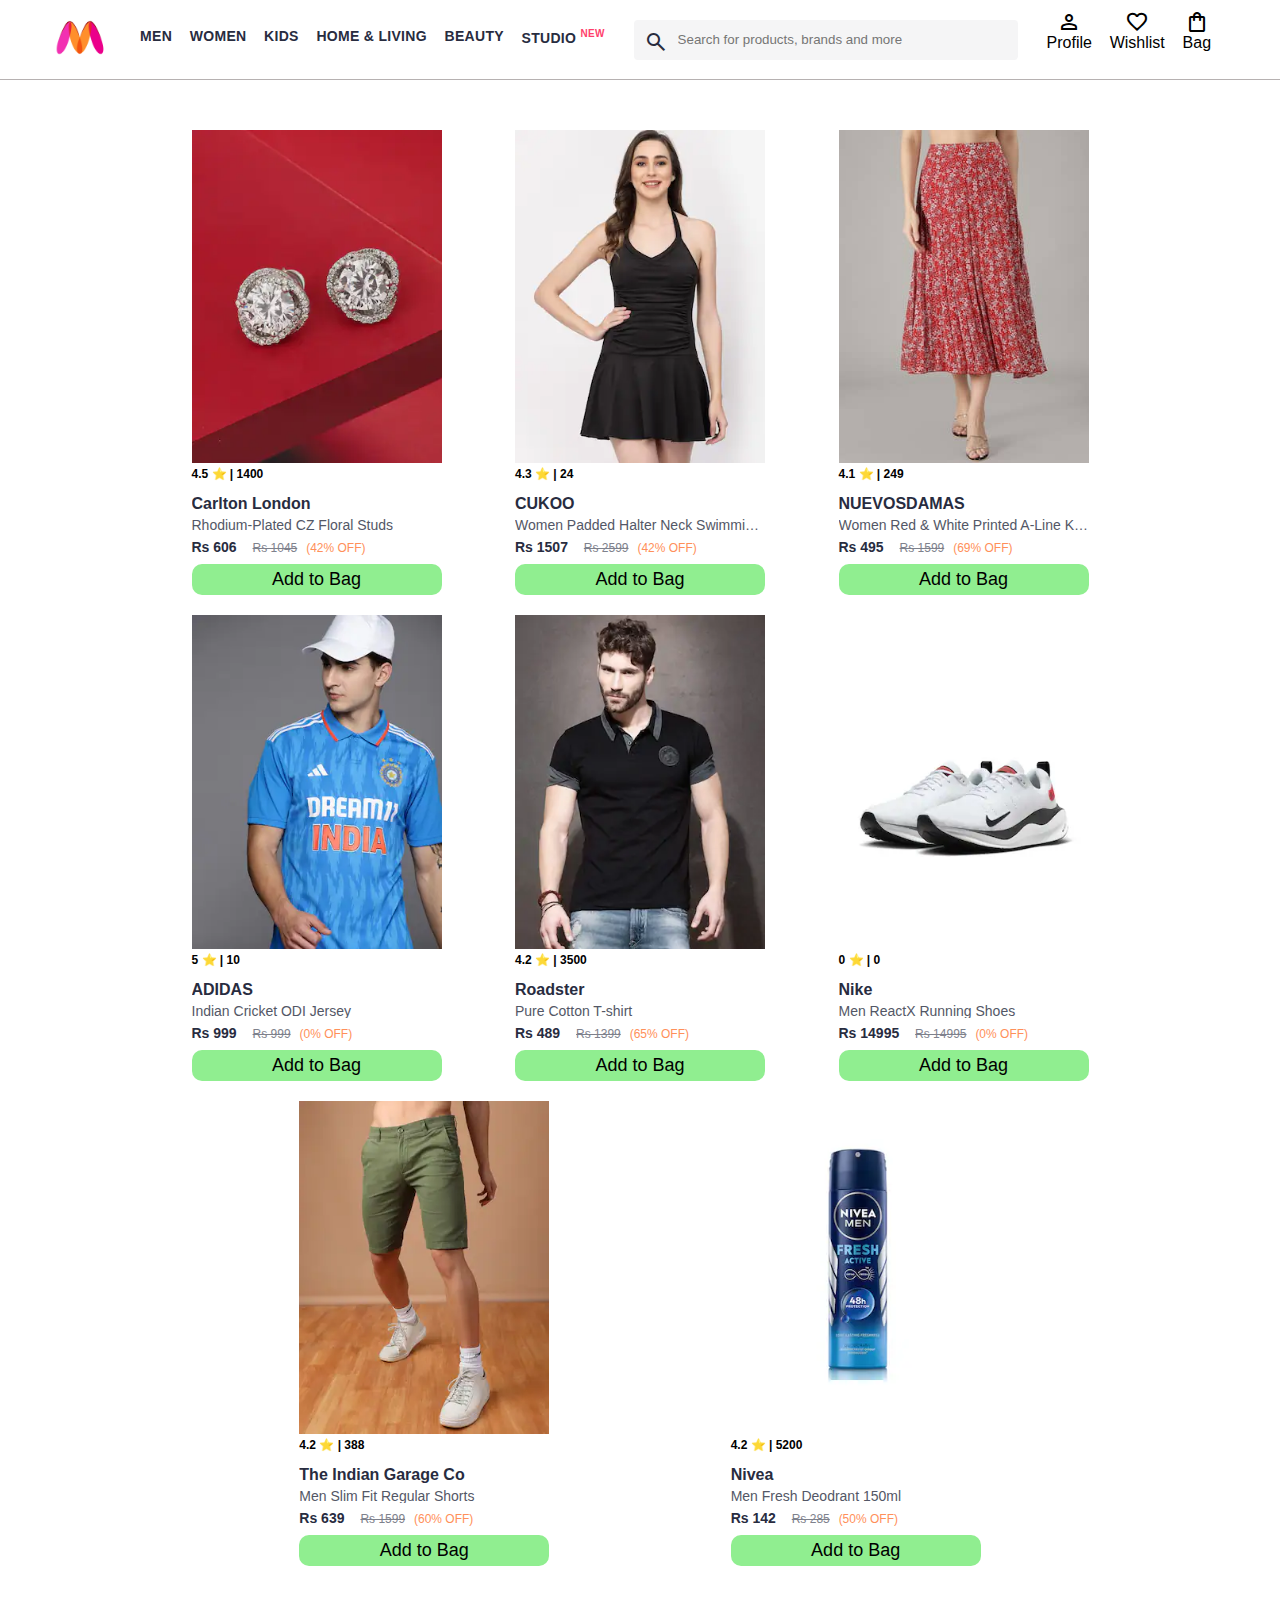
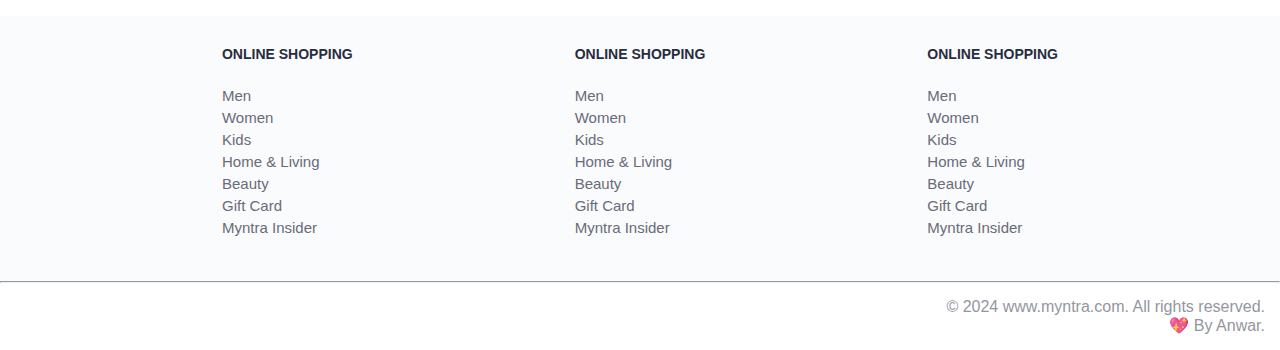
<file: Myntra Functional Clone/index.html>
<!DOCTYPE html>
<html lang="en">
<head>
    <title>Myntra Functional Clone</title>
    <link rel="stylesheet" href="css/index.css">
    <link rel="stylesheet" href="https://fonts.googleapis.com/css2?family=Material+Symbols+Outlined:opsz,wght,FILL,GRAD@20..48,100..700,0..1,-50..200" />
</head>
<body>
    <header>
        <div class="logo_container">
            <a href="#"><img class="myntra_home" src="images/myntra_logo.webp" alt="Myntra Home"></a>
        </div>
        <nav class="nav_bar">
            <a href="#">Men</a>
            <a href="#">Women</a>
            <a href="#">Kids</a>
            <a href="#">Home & Living</a>
            <a href="#">Beauty</a>
            <a href="#">Studio <sup>New</sup></a>
        </nav>
        <div class="search_bar">
            <span class="material-symbols-outlined search_icon">search</span>
            <input class="search_input" placeholder="Search for products, brands and more">
        </div>
        <div class="action_bar">
            <div class="action_container">
                <span class="material-symbols-outlined action_icon">person</span>
                <span class="action_name">Profile</span>
            </div>

            <div class="action_container">
                <span class="material-symbols-outlined action_icon">favorite</span>
                <span class="action_name">Wishlist</span>
            </div>

            <a class="action_container" href="pages/bag.html">
                <span class="material-symbols-outlined action_icon">shopping_bag</span>
                <span class="action_name">Bag</span>
                <span class="bag-item-count">0</span>
            </a>
        </div>
    </header>
    <main>
        <div class="items-container">
        </div>
    </main>
    <footer>
        <div class="footer_container">
            <div class="footer_column">
                <h3>ONLINE SHOPPING</h3>

                <a href="#">Men</a>
                <a href="#">Women</a>
                <a href="#">Kids</a>
                <a href="#">Home & Living</a>
                <a href="#">Beauty</a>
                <a href="#">Gift Card</a>
                <a href="#">Myntra Insider</a>
            </div>

            <div class="footer_column">
                <h3>ONLINE SHOPPING</h3>

                <a href="#">Men</a>
                <a href="#">Women</a>
                <a href="#">Kids</a>
                <a href="#">Home & Living</a>
                <a href="#">Beauty</a>
                <a href="#">Gift Card</a>
                <a href="#">Myntra Insider</a>
            </div>

            <div class="footer_column">
                <h3>ONLINE SHOPPING</h3>

                <a href="#">Men</a>
                <a href="#">Women</a>
                <a href="#">Kids</a>
                <a href="#">Home & Living</a>
                <a href="#">Beauty</a>
                <a href="#">Gift Card</a>
                <a href="#">Myntra Insider</a>
            </div>
        </div>
        <hr>

        <div class="copyright">
            © 2024 www.myntra.com. All rights reserved. <br>&#x1F496 By Anwar.</br>
        </div>
    </footer>
    <script src="data/items.js"></script>
    <script src="scripts/index.js"></script>
</body>
</html>
</file>
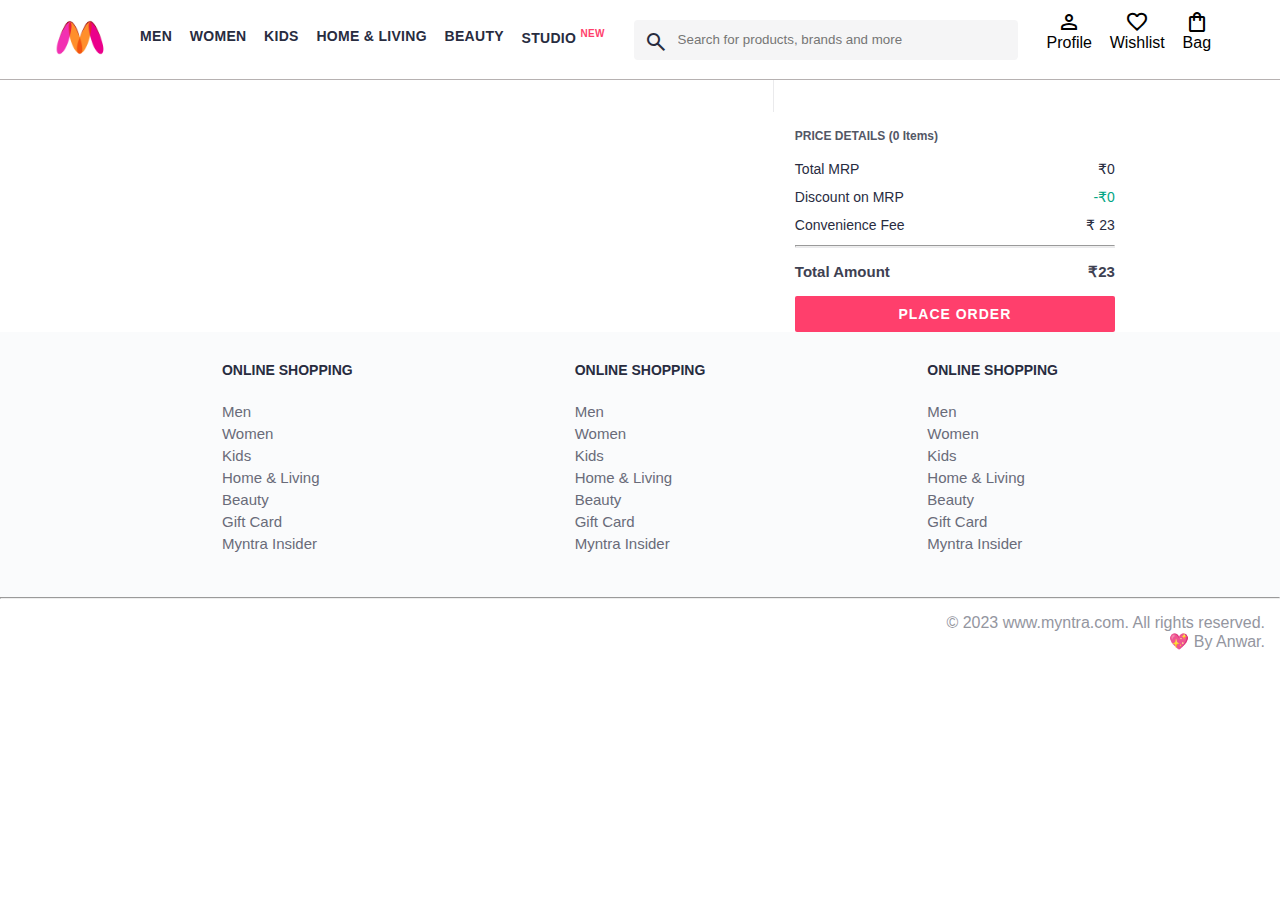
<file: Myntra Functional Clone/pages/bag.html>
<!DOCTYPE html>
<html lang="en">
<head>
    <title>Myntra Clone</title>
    <link rel="stylesheet" href="../css/index.css">
    <link rel="stylesheet" href="../css/bag.css">
    <link rel="stylesheet" href="https://fonts.googleapis.com/css2?family=Material+Symbols+Outlined:opsz,wght,FILL,GRAD@20..48,100..700,0..1,-50..200" />
</head>
<body>
    <header>
        <div class="logo_container">
            <a href="#"><img class="myntra_home" src="../images/myntra_logo.webp" alt="Myntra Home"></a>
        </div>
        <nav class="nav_bar">
            <a href="#">Men</a>
            <a href="#">Women</a>
            <a href="#">Kids</a>
            <a href="#">Home & Living</a>
            <a href="#">Beauty</a>
            <a href="#">Studio <sup>New</sup></a>
        </nav>
        <div class="search_bar">
            <span class="material-symbols-outlined search_icon">search</span>
            <input class="search_input" placeholder="Search for products, brands and more">
        </div>
        <div class="action_bar">
            <div class="action_container">
                <span class="material-symbols-outlined action_icon">person</span>
                <span class="action_name">Profile</span>
            </div>

            <div class="action_container">
                <span class="material-symbols-outlined action_icon">favorite</span>
                <span class="action_name">Wishlist</span>
            </div>

            <div class="action_container">
                <span class="material-symbols-outlined action_icon">shopping_bag</span>
                <span class="action_name">Bag</span>
                <span class="bag-item-count">0</span>
            </div>
        </div>
    </header>
    <main>
      <div class="bag-page">
        <div class="bag-items-container">
        </div>
        <div class="bag-summary">
          
        </div>

      </div>
    </main>
    <footer>
        <div class="footer_container">
            <div class="footer_column">
                <h3>ONLINE SHOPPING</h3>

                <a href="#">Men</a>
                <a href="#">Women</a>
                <a href="#">Kids</a>
                <a href="#">Home & Living</a>
                <a href="#">Beauty</a>
                <a href="#">Gift Card</a>
                <a href="#">Myntra Insider</a>
            </div>

            <div class="footer_column">
                <h3>ONLINE SHOPPING</h3>

                <a href="#">Men</a>
                <a href="#">Women</a>
                <a href="#">Kids</a>
                <a href="#">Home & Living</a>
                <a href="#">Beauty</a>
                <a href="#">Gift Card</a>
                <a href="#">Myntra Insider</a>
            </div>

            <div class="footer_column">
                <h3>ONLINE SHOPPING</h3>

                <a href="#">Men</a>
                <a href="#">Women</a>
                <a href="#">Kids</a>
                <a href="#">Home & Living</a>
                <a href="#">Beauty</a>
                <a href="#">Gift Card</a>
                <a href="#">Myntra Insider</a>
            </div>
        </div>
        <hr>

        <div class="copyright">
            © 2023 www.myntra.com. All rights reserved. <br>&#x1F496 By Anwar.</br>
        </div>
    </footer>
    <script src="../data/items.js"></script>
    <script src="../scripts/index.js"></script>
    <script src="../scripts/bag.js"></script>
</body>
</html>
</file>
<file: Myntra Functional Clone/css/index.css>
/***************** Item Page CSS **************************/
/*.action_container {
    text-decoration: none;
}
a.action_container:link {
    color:black;
}
.item-details {
    cursor: pointer;
    width: 250px;
    margin: 10px;
}
.stars {
    font-size: 12px;
    font-weight: 700;
    text-align: left;
}
.company {
    font-size: 18px;
    font-weight: 700;
    line-height: 1;
    color: #282c3f;
    margin-bottom: 6px;
    overflow: hidden;
    text-overflow: ellipsis;
    white-space: nowrap;
    margin-top: 20px;
}
.item-name {
    color: #535766;
    font-size: 16px;
    line-height: 1;
    margin-bottom: 0;
    margin-top: 0;
    overflow: hidden;
    text-overflow: ellipsis;
    white-space: nowrap;
    font-weight: 400;
    display: block;
}
.price-container {
    margin-top: 10px;
}
.current-price {
    font-size: 14px;
    font-weight: 700;
    color: #282c3f;
}
.original-price {
    text-decoration: line-through;
    color: #7e818c;
    font-weight: 400;
    margin-left: 5px;
    font-size: 12px;
}
.discount-percentage {
    color: #ff905a;
    font-weight: 400;
    font-size: 12px;
    margin-left: 5px;
}
.btn-bag {
    background-color: lightgreen;
    border: none;
    padding: 5px 15px;
    border-radius: 10px;
    width: 100%;
    margin-top: 7px;
    font-size: 20px;
    cursor: pointer;
}
.bag-items {
    background-color: #f16565;
    white-space: nowrap;
    text-align: center;
    line-height: 18px;
    padding: 0 6px;
    height: 18px;
    position: relative;
    border-radius: 50%;
    font-size: 12px;
    color: #fff;
    left: 13px;
    top: -44px;
    font-weight: 700;
    cursor: pointer;
}*/

* {
    margin: 0;
    padding: 0;
    font-family: Assistant,-apple-system,BlinkMacSystemFont,Segoe UI,Roboto,Helvetica,Arial,sans-serif;
    box-sizing: border-box;
}
header {
    display: flex;
    background-color: #ffffff;
    height: 80px;
    justify-content: space-between;
    align-items: center;
    border-bottom: 1px solid #b6b1b1;
}
.myntra_home {
    height: 45px;
}
.logo_container {
    margin-left: 4%;
}
.action_bar {
    margin-right: 4%;
}
.nav_bar {
    display: flex;
    min-width: 500px;
    justify-content: space-evenly;
}
.nav_bar a {
    font-size: 14px;
    letter-spacing: .3px;
    color: #282c3f;
    font-weight: 700;
    text-transform: uppercase;
    text-decoration: none;
    padding: 28px 0;
    border-bottom: 5px solid #ffffff;
}
.nav_bar a:hover {
    border-bottom: 4px solid #f54e77;
}

.nav_bar a sup {
    color: #ff3f6c;
    font-size: 10px;
}

.search_bar {
    height: 40px;
    min-width: 200px;
    width: 30%;
    display: flex;
    align-items: center;
}
.search_icon {
    box-sizing: content-box;
    height: 20px;
    padding: 10px;

    background-color: #f5f5f6;
    color: #282c3f;
    font-weight: 300;
    border-radius: 4px 0 0 4px;
}
.search_input {
    color: #696e79;
    background-color: #f5f5f6;
    flex-grow: 1;
    height: 40px;
    border: 0;
    border-radius: 0 4px 4px 0;
}

.action_bar {
    display: flex;
    min-width: 200px;
    justify-content: space-evenly;
}

.action_container {
    display: flex;
    flex-direction: column;
    align-items: center;
}

/* Main section */
.banner_container {
    margin: 40px 0;
}
.banner_image {
    width: 100%;
}

.category_heading {
    text-transform: uppercase;
    color: #3e4152;
    letter-spacing: .15em;
    font-size: 1.8em;
    margin: 50px 0 10px 30px;
    max-height: 5em;
    font-weight: 700;
}

.category-items, .items-container{
    width: 80%;
    margin: 50px 10%;
    display: flex;
    flex-wrap: wrap;
    justify-content: space-evenly;
}

.sale_item {
    width: 250px;
}

.footer_container {
    padding: 30px 0px 40px 0px;
    background: #FAFBFC;
    display: flex;
    justify-content: space-evenly;
}

.footer_column {
    display: flex;
    flex-direction: column;
}

.footer_column h3 {
    color: #282c3f;
    font-size: 14px;
    margin-bottom: 25px;
}

.footer_column a {
    color: #696b79;
    font-size: 15px;
    text-decoration: none;
    padding-bottom: 5px;
}

.copyright {
    color: #94969f;
    text-align: end;
    padding: 15px;
}

.items-container{
    width: 80%;
    margin: 40px 10%;
}
.item-container{
    width: 250px;
    margin: 10px;
}
.item-image{
    width: 100%;
}
.rating{
    font-size: 12px;
    font-weight: 700;
}
.company-name {
    margin-top: 15px;
    font-size: 16px;
    font-weight: 700;
    line-height: 1;
    color:#282c3f;
    margin-bottom: 6px;
    overflow: hidden;
    text-overflow: ellipsis;
    white-space: nowrap;
}
.item-name{
    color:#535766;
    font-size: 14px;
    line-height: 1;
    display:block;
    margin-bottom: 0;
    margin-top: 0;
    overflow: hidden;
    text-overflow: ellipsis;
    white-space: nowrap;
    font-weight: 400;
    
}
.price{
    margin-top: 8px;
    font-size: 14px;
    line-height: 15px;
    color:#282c3f;
    white-space: nowrap;

}
.current-price{
    font-size: 14px;
    font-weight: 700;
    color:#282c3f;
}
.original-price{
    text-decoration: line-through;
    font-weight: 400;
    font-size: 12px;
    color:#7e818c;
    margin-left: 12px;
}
.discount{
    color:#ff905a;
    font-weight: 400;
    font-size: 12px;
    margin-left: 5px;
}
.btn-add-bag{
    margin-top: 8px;
    width: 100%;
    font-size: 18px;
    background-color: lightgreen;
    border: none;
    padding: 5px 15px;
    border-radius: 10px;
    cursor: pointer;
}
.bag-item-count{
    background-color: #f16565;
    white-space: nowrap;
    text-align: center;
    line-height: 18px;
    padding: 0 6px;
    height: 18px;
    position: relative;
    border-radius: 50%;
    font-size: 12px;
    color: #fff;
    left: 13px;
    top: -44px;
    font-weight: 700;
    cursor: pointer;
}
.action_container {
    text-decoration: none;
}
a.action_container:link {
    color:black;
}
</file>
<file: Myntra Functional Clone/css/bag.css>
.bag-items-container {
  display: inline-block;
  width: 64%;
  padding-right: 20px;
  border-right: 1px solid #eaeaec;
  padding-top: 32px;
  color: #282c3f;
  font-size: 13px;
  line-height: 1.42857143;
}

.bag-page {
  width: 75%;
  margin-left: 12.5%;
}

.bag-summary {
  vertical-align: top;
  display: inline-block;
  width: 35%;
  padding: 24px 0 0 16px;
  color: #282c3f;
  font-size: 13px;
  line-height: 1.42857143;
}

.bag-details-container {
  margin-bottom: 16px;
}

.price-header {
  font-size: 12px;
  font-weight: 700;
  margin: 24px 0 16px;
  color: #535766;
}

.price-item {
  margin-bottom: 12px;
  line-height: 16px;
  font-size: 14px;
  color: #282c3f;
}

.price-item-value {
  float: right;
}

.priceDetail-base-discount {
  color: #03a685;
}

.price-footer {
  font-weight: 700;
  font-size: 15px;
  padding-top: 16px;
  border-top: 1px solid #eaeaec;
  color: #3e4152;
  line-height: 16px;
}

.btn-place-order {
  width: 100%;
  letter-spacing: 1px;
  font-size: 14px;
  font-weight: 600;
  border-radius: 2px;
  border-width: 0px;
  padding: 10px 16px;
  background-color: rgb(255, 63, 108);
  color: rgb(255, 255, 255);
  cursor: pointer;
}

.bag-item-container {
  margin-bottom: 8px;
  background: #fff;
  font-size: 14px;
  border: 1px solid #eaeaec;
  border-radius: 4px;
  position: relative;
  padding: 12px 12px 0;
}

.item-left-part {
  position: absolute;
  background: rgb(255, 242, 223);
  height: 148px;
  width: 111px;
}

.item-right-part {
  padding-left: 12px;
  position: relative;
  min-height: 148px;
  margin-left: 111px;
  margin-bottom: 12px;
}

.bag-item-img {
  width: 100%;
}

.return-period {
  display: inline-flex;
  font-size: 14px;
  padding-top: 8px;
}

.return-period-days {
  font-weight: 700;
  margin-right: 4px;
}

.delivery-details {
  margin-top: 5px;
  color: #282c3f;
  font-size: 12px;
  letter-spacing: -.1px;
  margin-bottom: 8px;
  line-height: 15px;
}

.delivery-details-days {
  color: #03a685;
}

.remove-from-cart {
  position: absolute;
  font-size: 25px;
  top: 10px;
  right: 18px;
  width: 14px;
  height: 14px;
  cursor: pointer;
}
</file>
